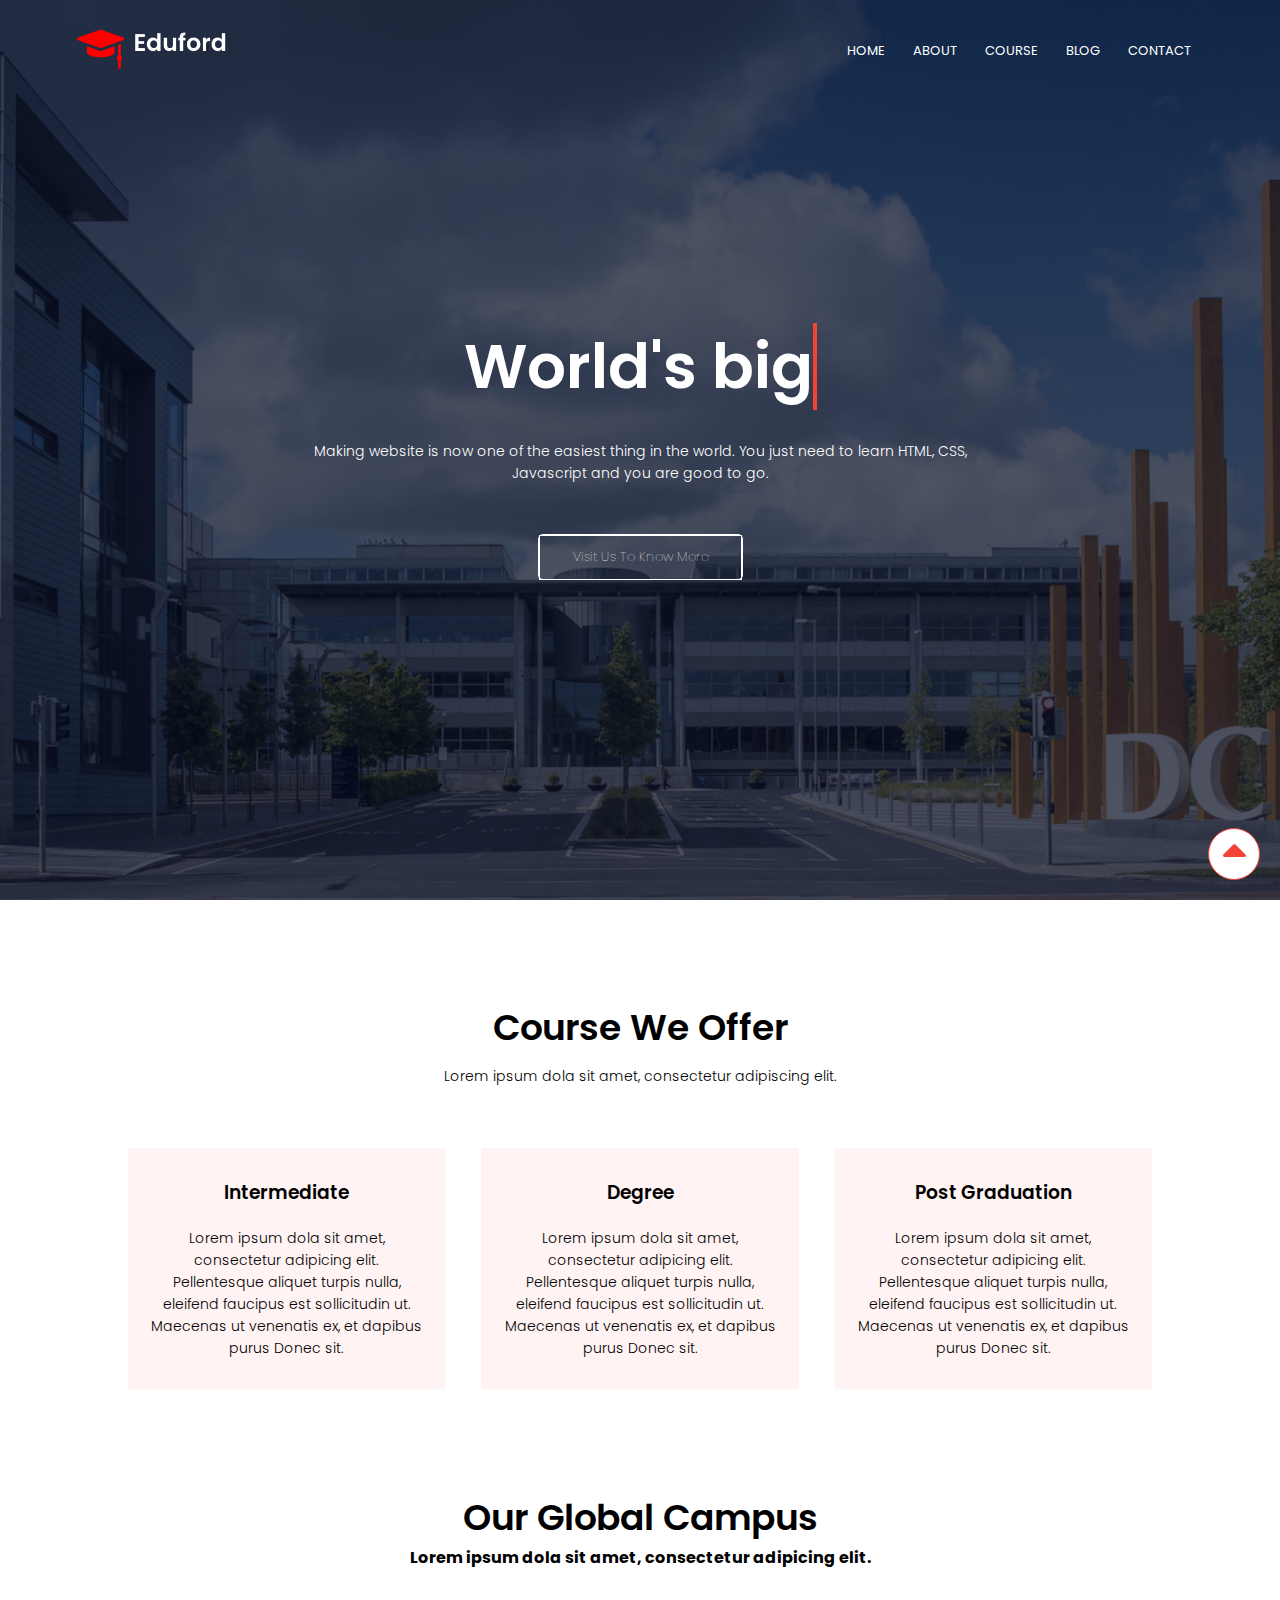
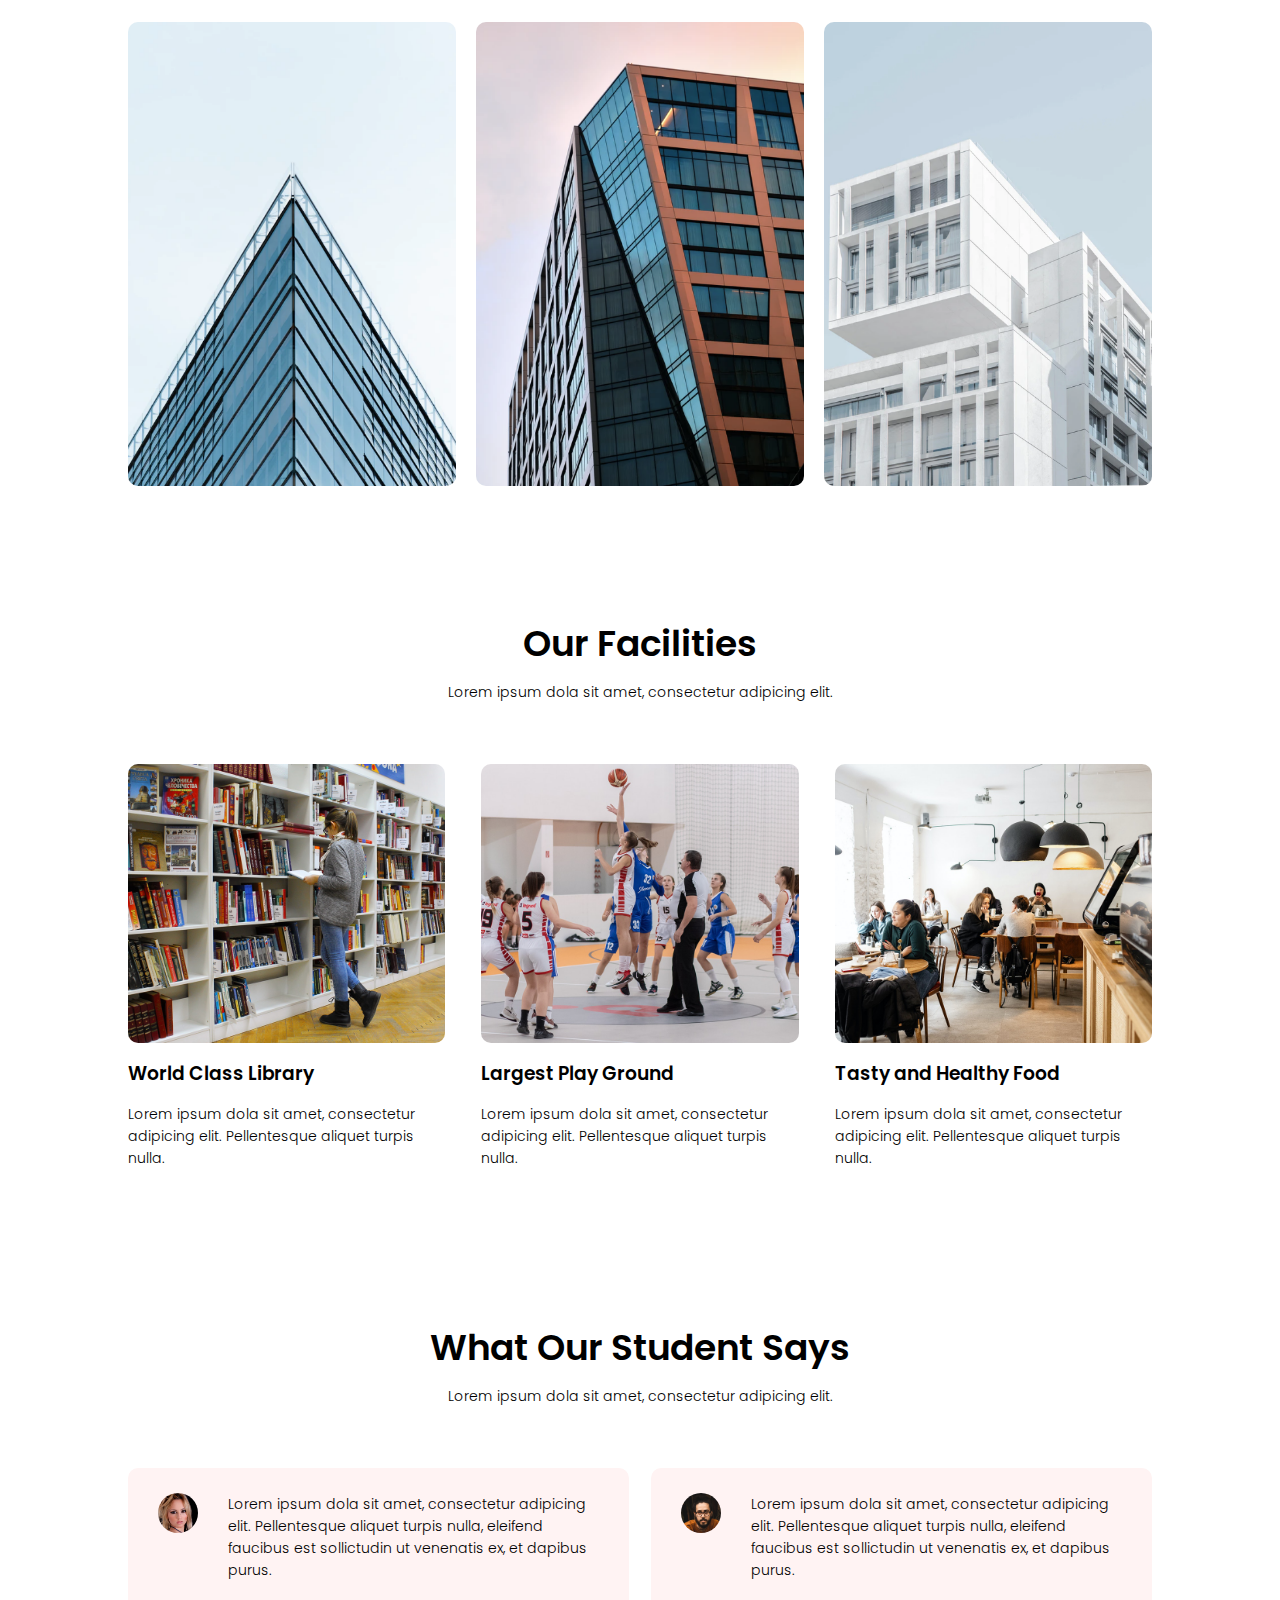
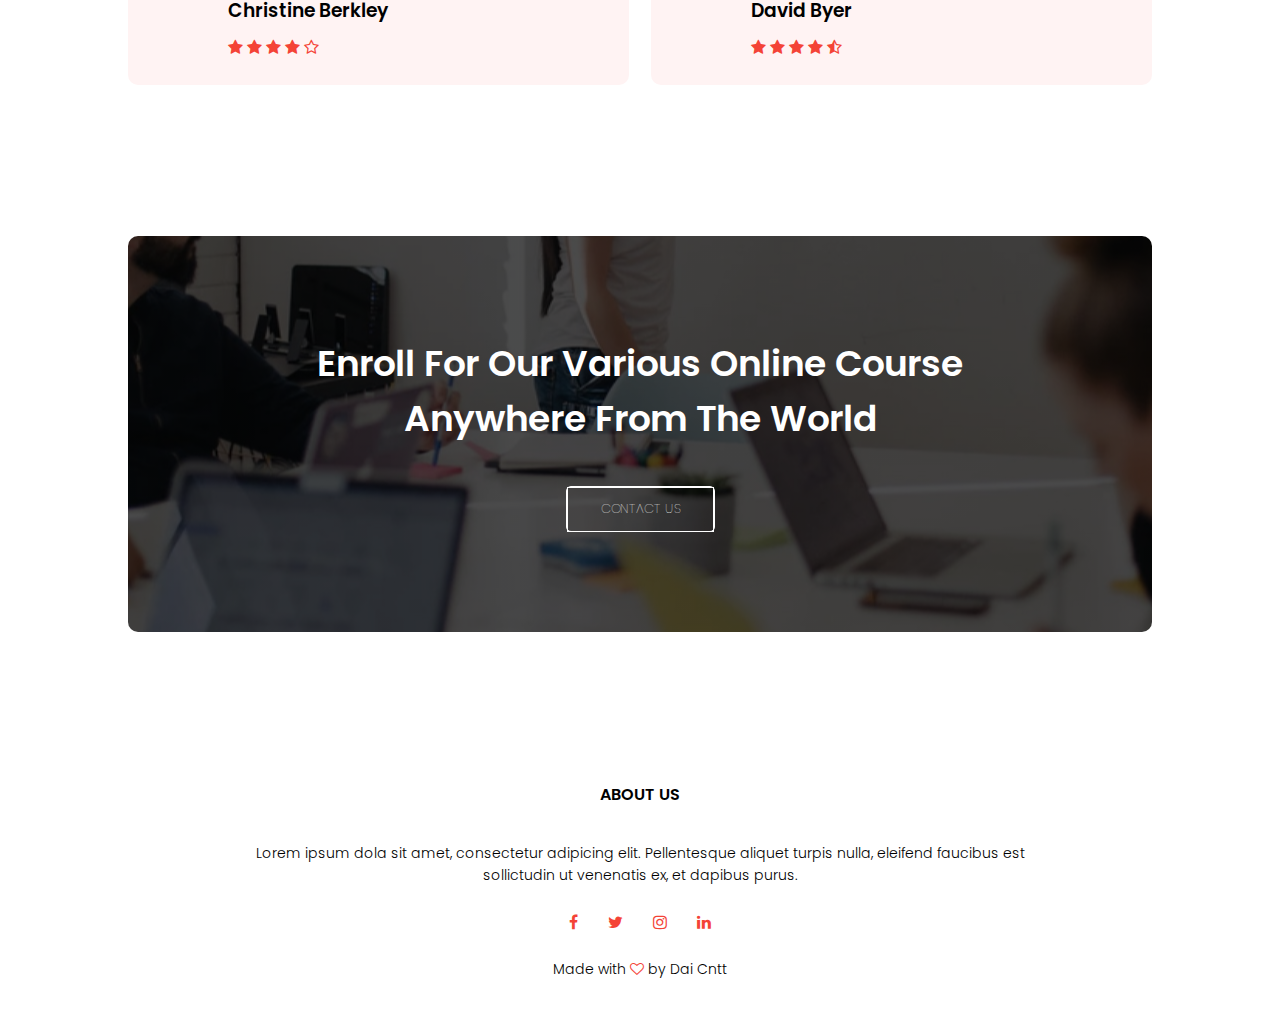
<file: index.html>
<!DOCTYPE html>
<html>
    <head>
        <meta name="viewport" content="width=device-width, initial-scale='1.0'">
        <title>University Website Design</title>
        <link rel="preconnect" href="https://fonts.googleapis.com">
        <link rel="preconnect" href="https://fonts.gstatic.com" crossorigin>
        <link href="https://fonts.googleapis.com/css2?family=Poppins:ital,wght@0,100;0,200;0,300;0,400;0,800;1,100;1,500&display=swap" rel="stylesheet">
        <link href="assets/css/font-awesome/css/font-awesome.min.css" rel="stylesheet">
        <link rel="stylesheet" href="assets/css/style.css">
        <link rel="stylesheet" href="assets/scss/btn-effect.css">
        <script src="assets/js/jquery-1.9.1.min.js"></script>
        <script src="assets/js/script.js"></script>
    </head>
    <body>
        <section class="header">
            <nav>
                <a href="index.html"><img src="assets/images/logo.png" /></a>
                <div class="nav-links" id="nav_links">
                    <i class="fa fa-window-close" onclick="hideMenu()"></i>
                    <ul>
                        <li><a href="index.html">HOME</a></li>
                        <li><a href="about.html">ABOUT</a></li>
                        <li><a href="course.html">COURSE</a></li>
                        <li><a href="blog.html">BLOG</a></li>
                        <li><a href="contact.html">CONTACT</a></li>
                    </ul>
                </div>
                <i class="fa fa-bars" onclick="showMenu()"></i>
            </nav>

            <div class="text-box">
                <!------------------------ Typing ------------------------>
                <div class="typing-container">
                    <h1>World's
                        <span class="txt-rotate" data-period="2000" data-rotate='[ "biggest university!", "pretty!", "fun!", "life!" ]'></span>
                    </h1>
                </div>
                <p>Making website is now one of the easiest thing in the world.
                    You just need to learn HTML, CSS, <br /> Javascript and you are good to go.</p>
                <a href="" class="hero-btn hero-btn-fill">
                    <svg>
                        <rect x="0" y="0" fill="none" width="100%" height="100%"/>
                    </svg>
                    Visit Us To Know More
                </a>
            </div>
        </section>

        <!------------------------ Course ------------------------>
        <section class="course">
            <h1>Course We Offer</h1>
            <p>Lorem ipsum dola sit amet, consectetur adipiscing elit.</p>
            <div class="row">
                <div class="course-col color-slowly">
                    <h3>Intermediate</h3>
                    <p>Lorem ipsum dola sit amet, consectetur adipicing elit.
                        Pellentesque aliquet turpis nulla, eleifend faucipus est sollicitudin ut. Maecenas ut venenatis ex, et dapibus purus Donec sit.</p>
                </div>
                <div class="course-col color-slowly">
                    <h3>Degree</h3>
                    <p>Lorem ipsum dola sit amet, consectetur adipicing elit.
                        Pellentesque aliquet turpis nulla, eleifend faucipus est sollicitudin ut. Maecenas ut venenatis ex, et dapibus purus Donec sit.</p>
                </div>
                <div class="course-col color-slowly">
                    <h3>Post Graduation</h3>
                    <p>Lorem ipsum dola sit amet, consectetur adipicing elit.
                        Pellentesque aliquet turpis nulla, eleifend faucipus est sollicitudin ut. Maecenas ut venenatis ex, et dapibus purus Donec sit.</p>
                </div>
            </div>
        </section>

        <!------------------------ Campus ------------------------>
        <section class="campus">
            <h1>Our Global Campus</h1>
            <b>Lorem ipsum dola sit amet, consectetur adipicing elit.</b>
            <div class="row">
                <div class="campus-col zoom">
                    <img src="assets/images/london.png" />
                    <div class="layer">
                        <h3>LONDON</h3>
                    </div>
                </div>
                <div class="campus-col zoom">
                    <img src="assets/images/newyork.png" />
                    <div class="layer">
                        <h3>NEW YORK</h3>
                    </div>
                </div>
                <div class="campus-col zoom">
                    <img src="assets/images/washington.png" />
                    <div class="layer">
                        <h3>WASHINGTON</h3>
                    </div>
                </div>
            </div>
        </section>

        <!------------------------ Facilities ------------------------>
        <section class="facilities">
            <h1>Our Facilities</h1>
            <p>Lorem ipsum dola sit amet, consectetur adipicing elit.</p>

            <div class="row">
                <div class="facilities-col zoom">
                    <img src="assets/images/library.png" />
                    <h3>World Class Library</h3>
                    <p>Lorem ipsum dola sit amet, consectetur adipicing elit.
                        Pellentesque aliquet turpis nulla.</p>
                </div>
                <div class="facilities-col zoom">
                    <img src="assets/images/basketball.png" />
                    <h3>Largest Play Ground</h3>
                    <p>Lorem ipsum dola sit amet, consectetur adipicing elit.
                        Pellentesque aliquet turpis nulla.</p>
                </div>
                <div class="facilities-col zoom">
                    <img src="assets/images/cafeteria.png" />
                    <h3>Tasty and Healthy Food</h3>
                    <p>Lorem ipsum dola sit amet, consectetur adipicing elit.
                        Pellentesque aliquet turpis nulla.</p>
                </div>
            </div>
        </section>

        <!------------------------ Testimonials ------------------------>
        <section class="testimonials">
            <h1>What Our Student Says</h1>
            <p>Lorem ipsum dola sit amet, consectetur adipicing elit.</p>

            <div class="row">
                <div class="testimonials-col color-slowly">
                    <img src="assets/images/user1.jpg" />
                    <div>
                        <p>Lorem ipsum dola sit amet, consectetur adipicing elit.
                            Pellentesque aliquet turpis nulla, eleifend faucibus est sollictudin ut venenatis ex,
                            et dapibus purus.</p>
                        <h3>Christine Berkley</h3>
                        <i class="fa fa-star"></i>
                        <i class="fa fa-star"></i>
                        <i class="fa fa-star"></i>
                        <i class="fa fa-star"></i>
                        <i class="fa fa-star-o"></i>
                    </div>
                </div>
                <div class="testimonials-col color-slowly">
                    <img src="assets/images/user2.jpg" />
                    <div>
                        <p>Lorem ipsum dola sit amet, consectetur adipicing elit.
                            Pellentesque aliquet turpis nulla, eleifend faucibus est sollictudin ut venenatis ex, et dapibus purus.</p>
                        <h3>David Byer</h3>
                        <i class="fa fa-star"></i>
                        <i class="fa fa-star"></i>
                        <i class="fa fa-star"></i>
                        <i class="fa fa-star"></i>
                        <i class="fa fa-star-half-o"></i>
                    </div>
                </div>
            </div>
        </section>

        <!------------------------ Call To Action ------------------------>
        <section class="cta">
            <h1>Enroll For Our Various Online Course<br /> Anywhere From The World</h1>
            <a href="" class="hero-btn hero-btn-fill">
                <svg>
                    <rect x="0" y="0" fill="none" width="100%" height="100%"/>
                </svg>
                CONTACT US
            </a>
        </section>

        <!------------------------ JS ------------------------>
        <script>
            /* ================================================ MENU ================================================ */
            var navLinks = document.getElementById('nav_links');
            function showMenu() {
                navLinks.style.right = "0";
            }
            function hideMenu() {
                navLinks.style.right = "-200px";
            }

            /* ================================================ TYPING ================================================ */
            var TxtRotate = function(el, toRotate, period) {
                this.toRotate = toRotate;
                this.el = el;
                this.loopNum = 0;
                this.period = parseInt(period, 10) || 2000;
                this.txt = '';
                this.tick();
                this.isDeleting = false;
            };

            TxtRotate.prototype.tick = function() {
                var i = this.loopNum % this.toRotate.length;
                var fullTxt = this.toRotate[i];

                if (this.isDeleting) {
                    this.txt = fullTxt.substring(0, this.txt.length - 1);
                } else {
                    this.txt = fullTxt.substring(0, this.txt.length + 1);
                }

                this.el.innerHTML = '<span class="wrap">'+this.txt+'</span>';

                var that = this;
                var delta = 300 - Math.random() * 100;

                if (this.isDeleting) { delta /= 2; }

                if (!this.isDeleting && this.txt === fullTxt) {
                    delta = this.period;
                    this.isDeleting = true;
                } else if (this.isDeleting && this.txt === '') {
                    this.isDeleting = false;
                    this.loopNum++;
                    delta = 500;
                }

                setTimeout(function() {
                    that.tick();
                }, delta);
            };

            window.onload = function() {
                var elements = document.getElementsByClassName('txt-rotate');
                for (var i=0; i<elements.length; i++) {
                    var toRotate = elements[i].getAttribute('data-rotate');
                    var period = elements[i].getAttribute('data-period');
                    if (toRotate) {
                        new TxtRotate(elements[i], JSON.parse(toRotate), period);
                    }
                }
                // INJECT CSS
                var css = document.createElement("style");
                css.type = "text/css";
                css.innerHTML = ".txt-rotate > .wrap { border-right: 0.08em solid #f44336 }";
                document.body.appendChild(css);
            };
        </script>

        <!------------------------ Footer ------------------------>
        <section class="footer">
            <h4>ABOUT US</h4>
            <p>Lorem ipsum dola sit amet, consectetur adipicing elit.
                Pellentesque aliquet turpis nulla, eleifend faucibus est <br /> sollictudin ut venenatis ex, et dapibus purus.</p>
            <div class="icons">
                <i class="fa fa-facebook large-icon"></i>
                <i class="fa fa-twitter large-icon"></i>
                <i class="fa fa-instagram large-icon"></i>
                <i class="fa fa-linkedin large-icon"></i>
            </div>
            <p>Made with <i class="fa fa-heart-o large-icon"></i> by Dai Cntt</p>
            <a id="scroll_top"><i class="fa fa-caret-up" aria-hidden="true"></i></a>
        </section>
    </body>
</html>
</file>
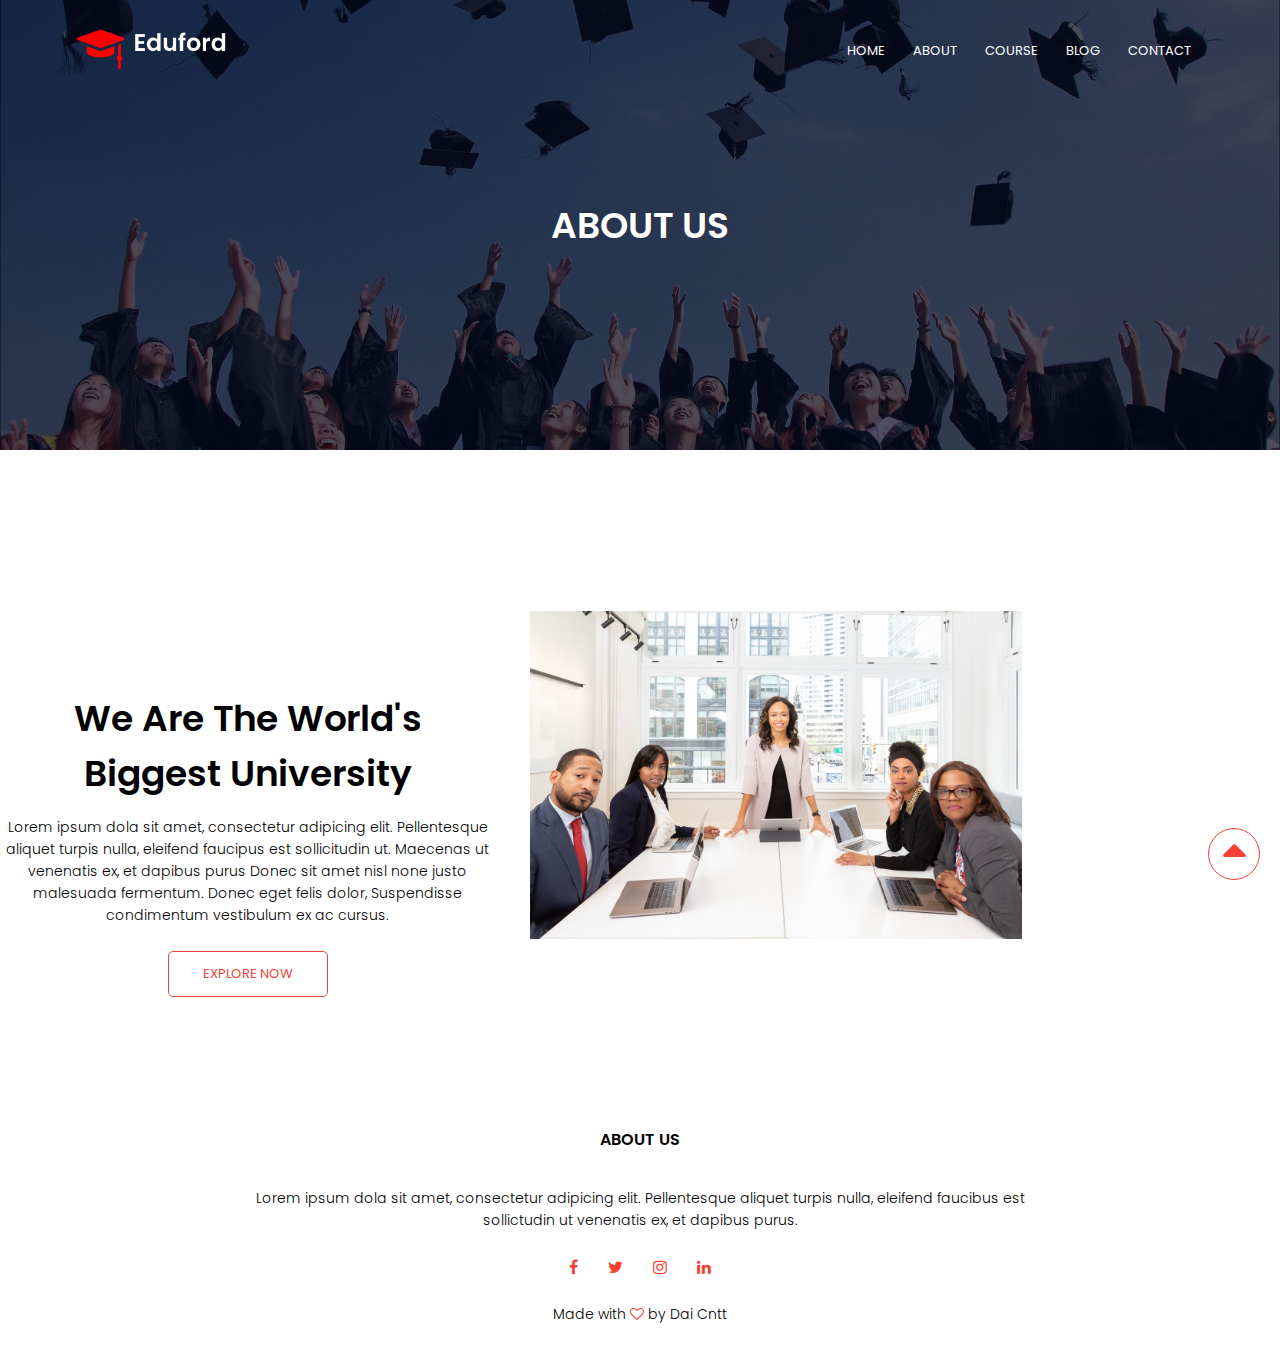
<file: about.html>
<!DOCTYPE html>
<html>
    <head>
        <meta name="viewport" content="width=device-width, initial-scale='1.0'">
        <title>University Website Design</title>
        <link rel="preconnect" href="https://fonts.googleapis.com">
        <link rel="preconnect" href="https://fonts.gstatic.com" crossorigin>
        <link href="https://fonts.googleapis.com/css2?family=Poppins:ital,wght@0,100;0,200;0,300;0,400;0,800;1,100;1,500&display=swap" rel="stylesheet">
        <link href="assets/css/font-awesome/css/font-awesome.min.css" rel="stylesheet">
        <link rel="stylesheet" href="assets/css/style.css">
        <link rel="stylesheet" href="assets/scss/btn-effect.css">
        <script src="assets/js/jquery-1.9.1.min.js"></script>
        <script src="assets/js/script.js"></script>
    </head>
    <body>
        <section class="sub-header">
            <nav>
                <a href="index.html"><img src="assets/images/logo.png" /></a>
                <div class="nav-links" id="nav_links">
                    <i class="fa fa-window-close" onclick="hideMenu()"></i>
                    <ul>
                        <li><a href="index.html">HOME</a></li>
                        <li><a href="about.html">ABOUT</a></li>
                        <li><a href="course.html">COURSE</a></li>
                        <li><a href="blog.html">BLOG</a></li>
                        <li><a href="contact.html">CONTACT</a></li>
                    </ul>
                </div>
                <i class="fa fa-bars" onclick="showMenu()"></i>
            </nav>
            <div class="sub-header-content">
                <h1>ABOUT US</h1>
            </div>
        </section>

        <!------------------------ ABOUT US CONTENT ------------------------>
        <section class="about-us">
            <div class="row">
                <div class="about-col">
                    <h1>We Are The World's Biggest University</h1>
                    <p>Lorem ipsum dola sit amet, consectetur adipicing elit.
                        Pellentesque aliquet turpis nulla, eleifend faucipus est sollicitudin ut. Maecenas ut venenatis ex, et dapibus purus Donec sit amet nisl none justo malesuada fermentum. Donec eget felis dolor,
                        Suspendisse condimentum vestibulum ex ac cursus.</p>
                    <a href="" class="hero-btn red-btn">EXPLORE NOW</a>
                </div>
                <div class="about-col zoom">
                    <img src="assets/images/about.jpg">
                </div>
            </div>
        </section>

        <!------------------------ Footer ------------------------>
        <section class="footer">
            <h4>ABOUT US</h4>
            <p>Lorem ipsum dola sit amet, consectetur adipicing elit.
                Pellentesque aliquet turpis nulla, eleifend faucibus est <br /> sollictudin ut venenatis ex, et dapibus purus.</p>
            <div class="icons">
                <i class="fa fa-facebook large-icon"></i>
                <i class="fa fa-twitter large-icon"></i>
                <i class="fa fa-instagram large-icon"></i>
                <i class="fa fa-linkedin large-icon"></i>
            </div>
            <p>Made with <i class="fa fa-heart-o large-icon"></i> by Dai Cntt</p>
            <a id="scroll_top"><i class="fa fa-caret-up" aria-hidden="true"></i></a>
        </section>

        <!------------------------ JS toggle menu `---`--------------------->

        <script>
            var navLinks = document.getElementById('nav_links');
            function showMenu() {
                navLinks.style.right = "0";
            }
            function hideMenu() {
                navLinks.style.right = "-200px";
            }
        </script>
    </body>
</html>
</file>
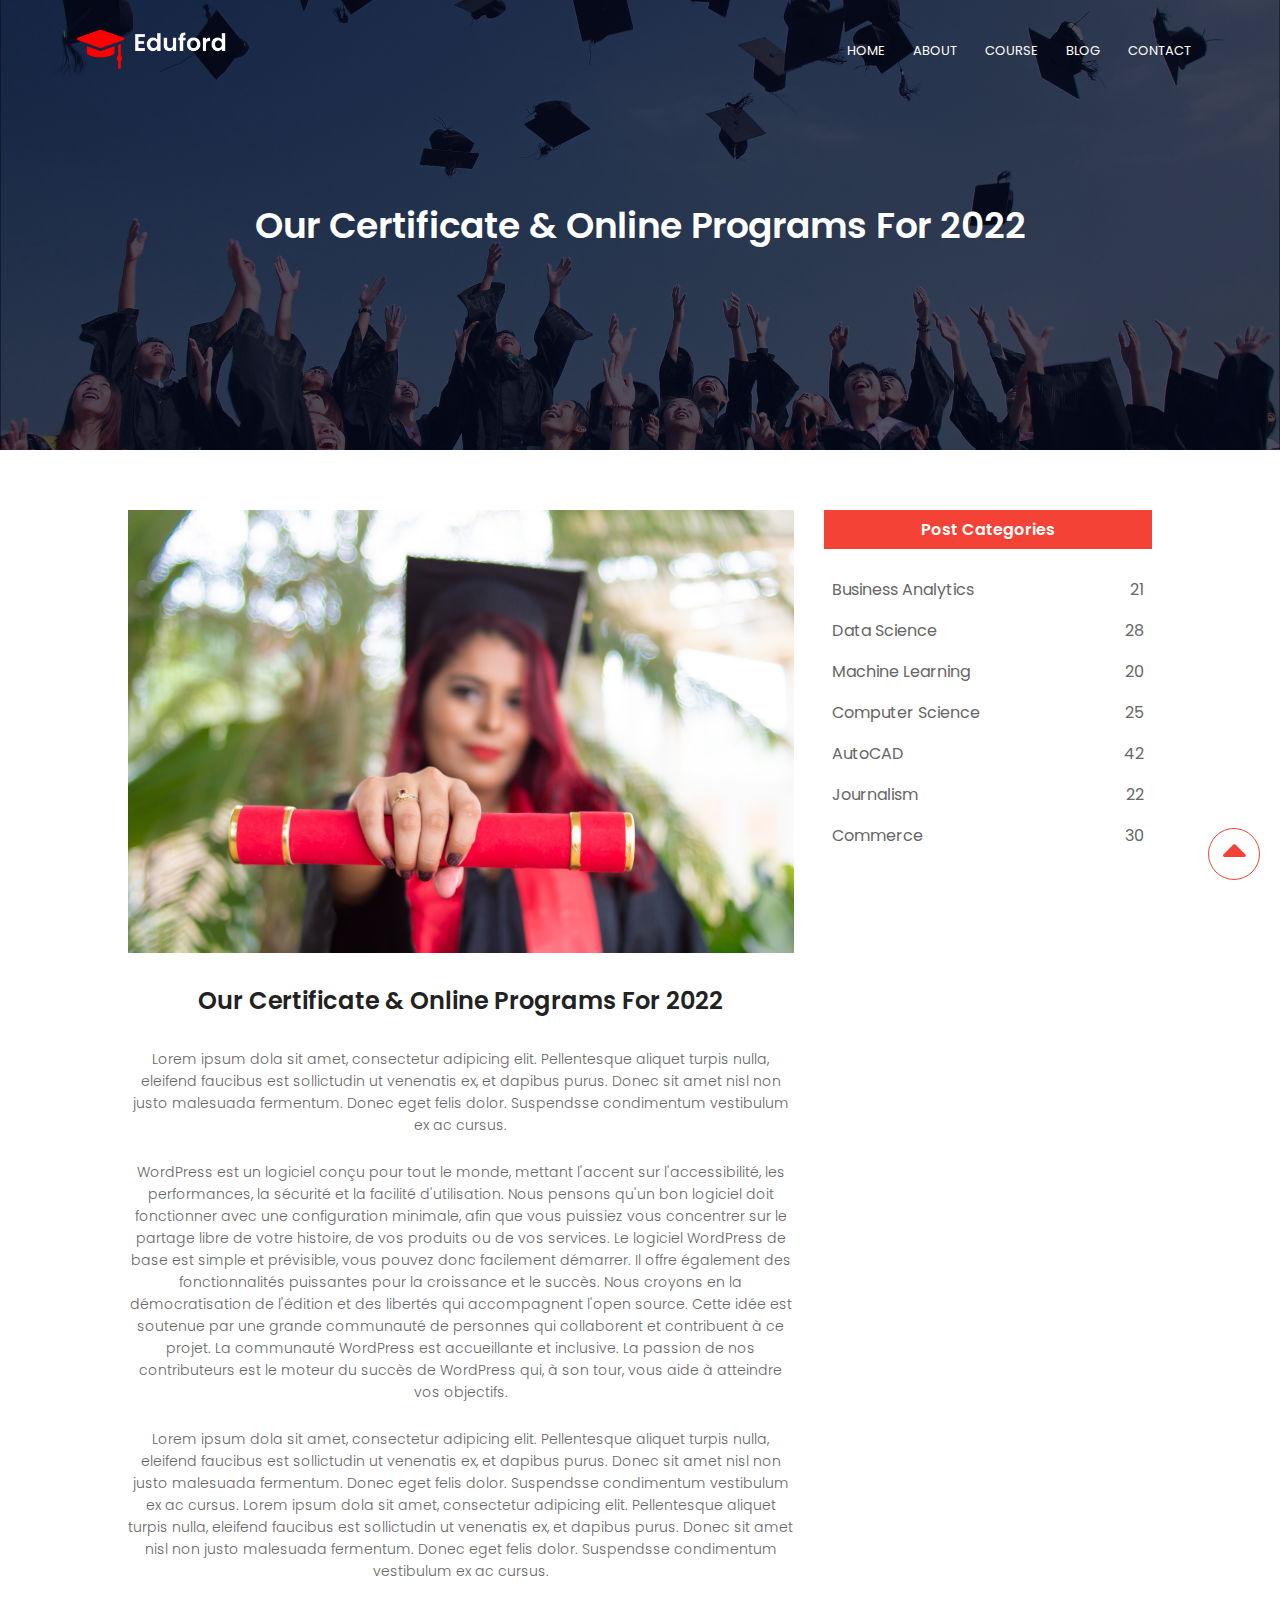
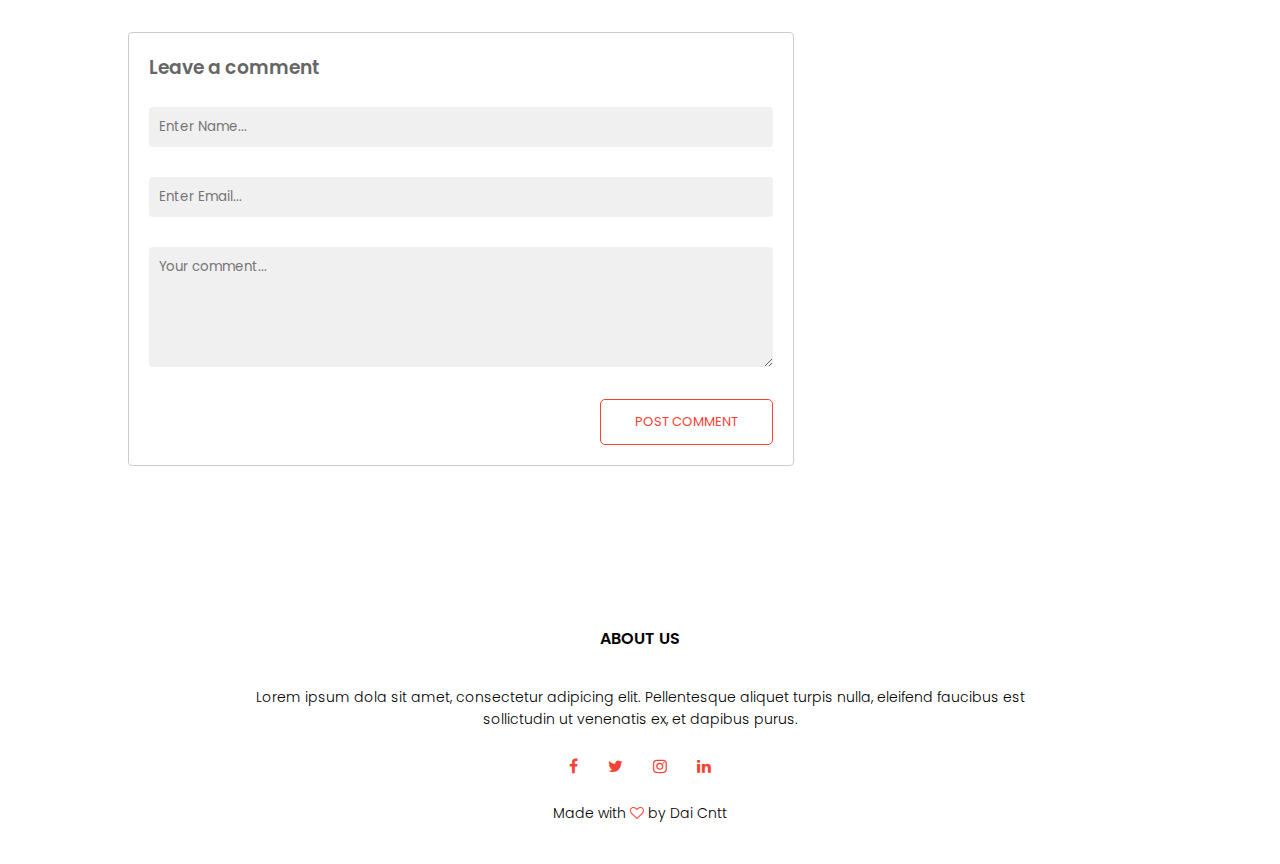
<file: blog.html>
<!DOCTYPE html>
<html>
    <head>
        <meta name="viewport" content="width=device-width, initial-scale='1.0'">
        <title>University Website Design</title>
        <link rel="preconnect" href="https://fonts.googleapis.com">
        <link rel="preconnect" href="https://fonts.gstatic.com" crossorigin>
        <link href="https://fonts.googleapis.com/css2?family=Poppins:ital,wght@0,100;0,200;0,300;0,400;0,800;1,100;1,500&display=swap" rel="stylesheet">
        <link href="assets/css/font-awesome/css/font-awesome.min.css" rel="stylesheet">
        <link rel="stylesheet" href="assets/css/style.css">
        <link rel="stylesheet" href="assets/scss/btn-effect.css">
        <script src="assets/js/jquery-1.9.1.min.js"></script>
        <script src="assets/js/script.js"></script>
    </head>
    <body>
        <section class="sub-header">
            <nav>
                <a href="index.html"><img src="assets/images/logo.png" /></a>
                <div class="nav-links" id="nav_links">
                    <i class="fa fa-window-close" onclick="hideMenu()"></i>
                    <ul>
                        <li><a href="index.html">HOME</a></li>
                        <li><a href="about.html">ABOUT</a></li>
                        <li><a href="course.html">COURSE</a></li>
                        <li><a href="blog.html">BLOG</a></li>
                        <li><a href="contact.html">CONTACT</a></li>
                    </ul>
                </div>
                <i class="fa fa-bars" onclick="showMenu()"></i>
            </nav>
            <div class="sub-header-content">
                <h1>Our Certificate & Online Programs For 2022</h1>
            </div>
        </section>

        <!------------------------ Blog page content ------------------------>
        <section class="blog-content">
            <div class="blog-left zoom">
                <img src="assets/images/certificate.jpg" />
                <h2>Our Certificate & Online Programs For 2022</h2>
                <p>Lorem ipsum dola sit amet, consectetur adipicing elit.
                    Pellentesque aliquet turpis nulla, eleifend faucibus est sollictudin ut venenatis ex, et dapibus purus.
                    Donec sit amet nisl non justo malesuada fermentum. Donec eget felis dolor. Suspendsse condimentum vestibulum ex ac cursus.</p>
                <br/>
                <p>WordPress est un logiciel conçu pour tout le monde, mettant l'accent sur l'accessibilité, les performances,
                    la sécurité et la facilité d'utilisation. Nous pensons qu'un bon logiciel doit fonctionner avec une configuration minimale,
                    afin que vous puissiez vous concentrer sur le partage libre de votre histoire, de vos produits ou de vos services.
                    Le logiciel WordPress de base est simple et prévisible, vous pouvez donc facilement démarrer.
                    Il offre également des fonctionnalités puissantes pour la croissance et le succès.
                    Nous croyons en la démocratisation de l'édition et des libertés qui accompagnent l'open source.
                    Cette idée est soutenue par une grande communauté de personnes qui collaborent et contribuent à ce projet.
                    La communauté WordPress est accueillante et inclusive. La passion de nos contributeurs est le moteur du succès de WordPress qui,
                    à son tour, vous aide à atteindre vos objectifs.</p>
                <br/>
                <p>Lorem ipsum dola sit amet, consectetur adipicing elit.
                    Pellentesque aliquet turpis nulla, eleifend faucibus est sollictudin ut venenatis ex, et dapibus purus.
                    Donec sit amet nisl non justo malesuada fermentum. Donec eget felis dolor. Suspendsse condimentum vestibulum ex ac cursus.
                    Lorem ipsum dola sit amet, consectetur adipicing elit.
                    Pellentesque aliquet turpis nulla, eleifend faucibus est sollictudin ut venenatis ex, et dapibus purus.
                    Donec sit amet nisl non justo malesuada fermentum. Donec eget felis dolor. Suspendsse condimentum vestibulum ex ac cursus.</p>

                <div class="comment-box">
                    <h3>Leave a comment</h3>
                    <form class="comment-form">
                        <input type="text" title="" placeholder="Enter Name...">
                        <input type="email" title="" placeholder="Enter Email...">
                        <textarea rows="5" placeholder="Your comment..."></textarea>
                        <button type="submit" class="hero-btn red-btn">POST COMMENT</button>
                    </form>
                </div>
            </div>
            <div class="blog-right">
                <h3>Post Categories</h3>
                <div class="category">
                    <span>Business Analytics</span>
                    <span>21</span>
                </div>
                <div class="category">
                    <span>Data Science</span>
                    <span>28</span>
                </div>
                <div class="category">
                    <span>Machine Learning</span>
                    <span>20</span>
                </div>
                <div class="category">
                    <span>Computer Science</span>
                    <span>25</span>
                </div>
                <div class="category">
                    <span>AutoCAD</span>
                    <span>42</span>
                </div>
                <div class="category">
                    <span>Journalism</span>
                    <span>22</span>
                </div>
                <div class="category">
                    <span>Commerce</span>
                    <span>30</span>
                </div>
            </div>
        </section>

        <!------------------------ Footer ------------------------>
        <section class="footer">
            <h4>ABOUT US</h4>
            <p>Lorem ipsum dola sit amet, consectetur adipicing elit.
                Pellentesque aliquet turpis nulla, eleifend faucibus est <br /> sollictudin ut venenatis ex, et dapibus purus.</p>
            <div class="icons">
                <i class="fa fa-facebook large-icon"></i>
                <i class="fa fa-twitter large-icon"></i>
                <i class="fa fa-instagram large-icon"></i>
                <i class="fa fa-linkedin large-icon"></i>
            </div>
            <p>Made with <i class="fa fa-heart-o large-icon"></i> by Dai Cntt</p>
            <a id="scroll_top"><i class="fa fa-caret-up" aria-hidden="true"></i></a>
        </section>

        <!------------------------ JS toggle menu `---`--------------------->

        <script>
            var navLinks = document.getElementById('nav_links');
            function showMenu() {
                navLinks.style.right = "0";
            }
            function hideMenu() {
                navLinks.style.right = "-200px";
            }
        </script>
    </body>
</html>
</file>
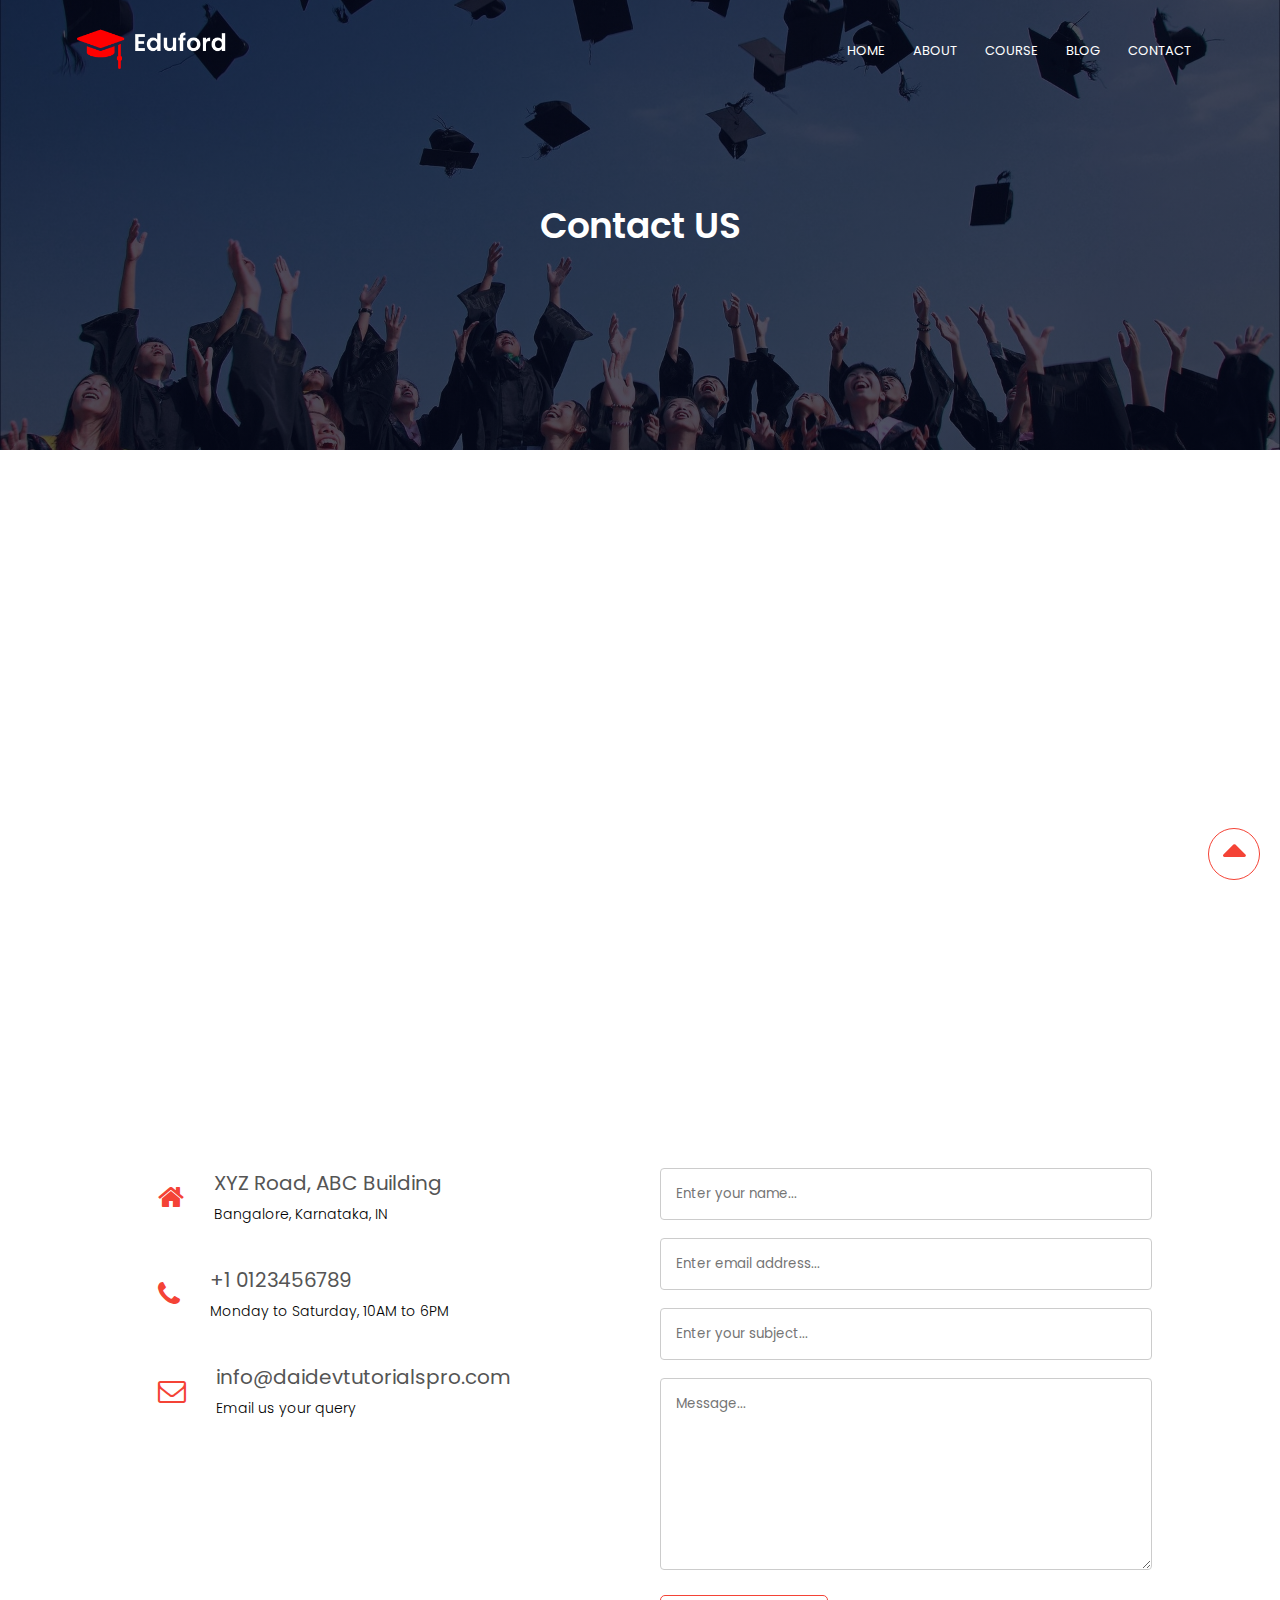
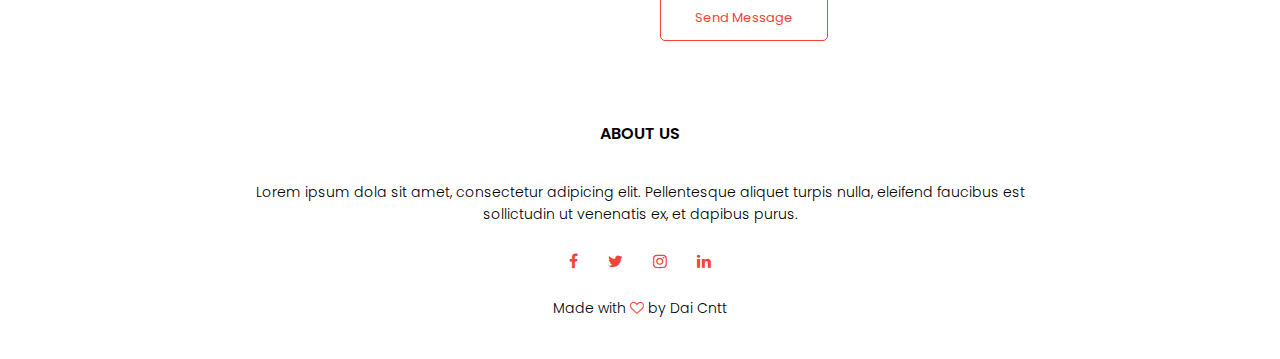
<file: contact.html>
<!DOCTYPE html>
<html>
    <head>
        <meta name="viewport" content="width=device-width, initial-scale='1.0'">
        <title>University Website Design</title>
        <link rel="preconnect" href="https://fonts.googleapis.com">
        <link rel="preconnect" href="https://fonts.gstatic.com" crossorigin>
        <link href="https://fonts.googleapis.com/css2?family=Poppins:ital,wght@0,100;0,200;0,300;0,400;0,800;1,100;1,500&display=swap" rel="stylesheet">
        <link href="assets/css/font-awesome/css/font-awesome.min.css" rel="stylesheet">
        <link rel="stylesheet" href="assets/css/style.css">
        <link rel="stylesheet" href="assets/scss/btn-effect.css">
        <script src="assets/js/jquery-1.9.1.min.js"></script>
        <script src="assets/js/script.js"></script>
    </head>
    <body>
        <section class="sub-header">
            <nav>
                <a href="index.html"><img src="assets/images/logo.png" /></a>
                <div class="nav-links" id="nav_links">
                    <i class="fa fa-window-close" onclick="hideMenu()"></i>
                    <ul>
                        <li><a href="index.html">HOME</a></li>
                        <li><a href="about.html">ABOUT</a></li>
                        <li><a href="course.html">COURSE</a></li>
                        <li><a href="blog.html">BLOG</a></li>
                        <li><a href="contact.html">CONTACT</a></li>
                    </ul>
                </div>
                <i class="fa fa-bars" onclick="showMenu()"></i>
            </nav>

            <div class="sub-header-content">
                <h1>Contact US</h1>
            </div>
        </section>

        <!------------------------ Contact Us ------------------------>
        <section class="location">
            <iframe
                src="https://www.google.com/maps/embed?pb=!1m18!1m12!1m3!1d3727.2826309455186!2d105.71857751595547!3d20.900945797502807!2m3!1f0!2f0!3f0!3m2!1i1024!2i768!4f13.1!3m3!1m2!1s0x31344d29e9961239%3A0x5422c0b9a6a2f7a8!2zVGjDtG4gVMOibiBN4bu5IHjDoyBUaOG7pXkgSMawxqFuZyBodXnhu4duIENoxrDGoW5nIE3hu7k!5e0!3m2!1svi!2s!4v1652110740832!5m2!1svi!2s"
                width="650" height="500" style="border:0;" allowfullscreen="" loading="lazy"
                referrerpolicy="no-referrer-when-downgrade">
            </iframe>
        </section>

        <section class="contact-us">
            <div class="row">
                <div class="contact-col">
                    <div>
                        <i class="fa fa-home large-icon"></i>
                        <span>
                            <h5>XYZ Road, ABC Building</h5>
                            <p>Bangalore, Karnataka, IN</p>
                        </span>
                    </div>
                    <div>
                        <i class="fa fa-phone large-icon"></i>
                        <span>
                            <h5>+1 0123456789</h5>
                            <p>Monday to Saturday, 10AM to 6PM</p>
                        </span>
                    </div>
                    <div>
                        <i class="fa fa-envelope-o large-icon"></i>
                        <span>
                            <h5>info@daidevtutorialspro.com</h5>
                            <p>Email us your query</p>
                        </span>
                    </div>
                </div>
                <div class="contact-col">
                    <form action="form-handler.php" method="post" name="eduford_contact_form">
                        <input type="text" name="name" placeholder="Enter your name..." required>
                        <input type="email" name="email" placeholder="Enter email address..." required>
                        <input type="text" name="subject" placeholder="Enter your subject..." required>
                        <textarea rows="8" name="message" placeholder="Message..." required></textarea>
                        <button type="button" class="hero-btn red-btn">Send Message</button>
                    </form>
                </div>
            </div>
        </section>

        <!------------------------ Footer ------------------------>
        <section class="footer">
            <h4>ABOUT US</h4>
            <p>Lorem ipsum dola sit amet, consectetur adipicing elit.
                Pellentesque aliquet turpis nulla, eleifend faucibus est <br /> sollictudin ut venenatis ex, et dapibus purus.</p>
            <div class="icons">
                <i class="fa fa-facebook large-icon"></i>
                <i class="fa fa-twitter large-icon"></i>
                <i class="fa fa-instagram large-icon"></i>
                <i class="fa fa-linkedin large-icon"></i>
            </div>
            <p>Made with <i class="fa fa-heart-o large-icon"></i> by Dai Cntt</p>
            <a id="scroll_top"><i class="fa fa-caret-up" aria-hidden="true"></i></a>
        </section>

        <!------------------------ JS toggle menu `---`--------------------->

        <script>
            var navLinks = document.getElementById('nav_links');
            function showMenu() {
                navLinks.style.right = "0";
            }
            function hideMenu() {
                navLinks.style.right = "-200px";
            }
        </script>
    </body>
</html>
</file>
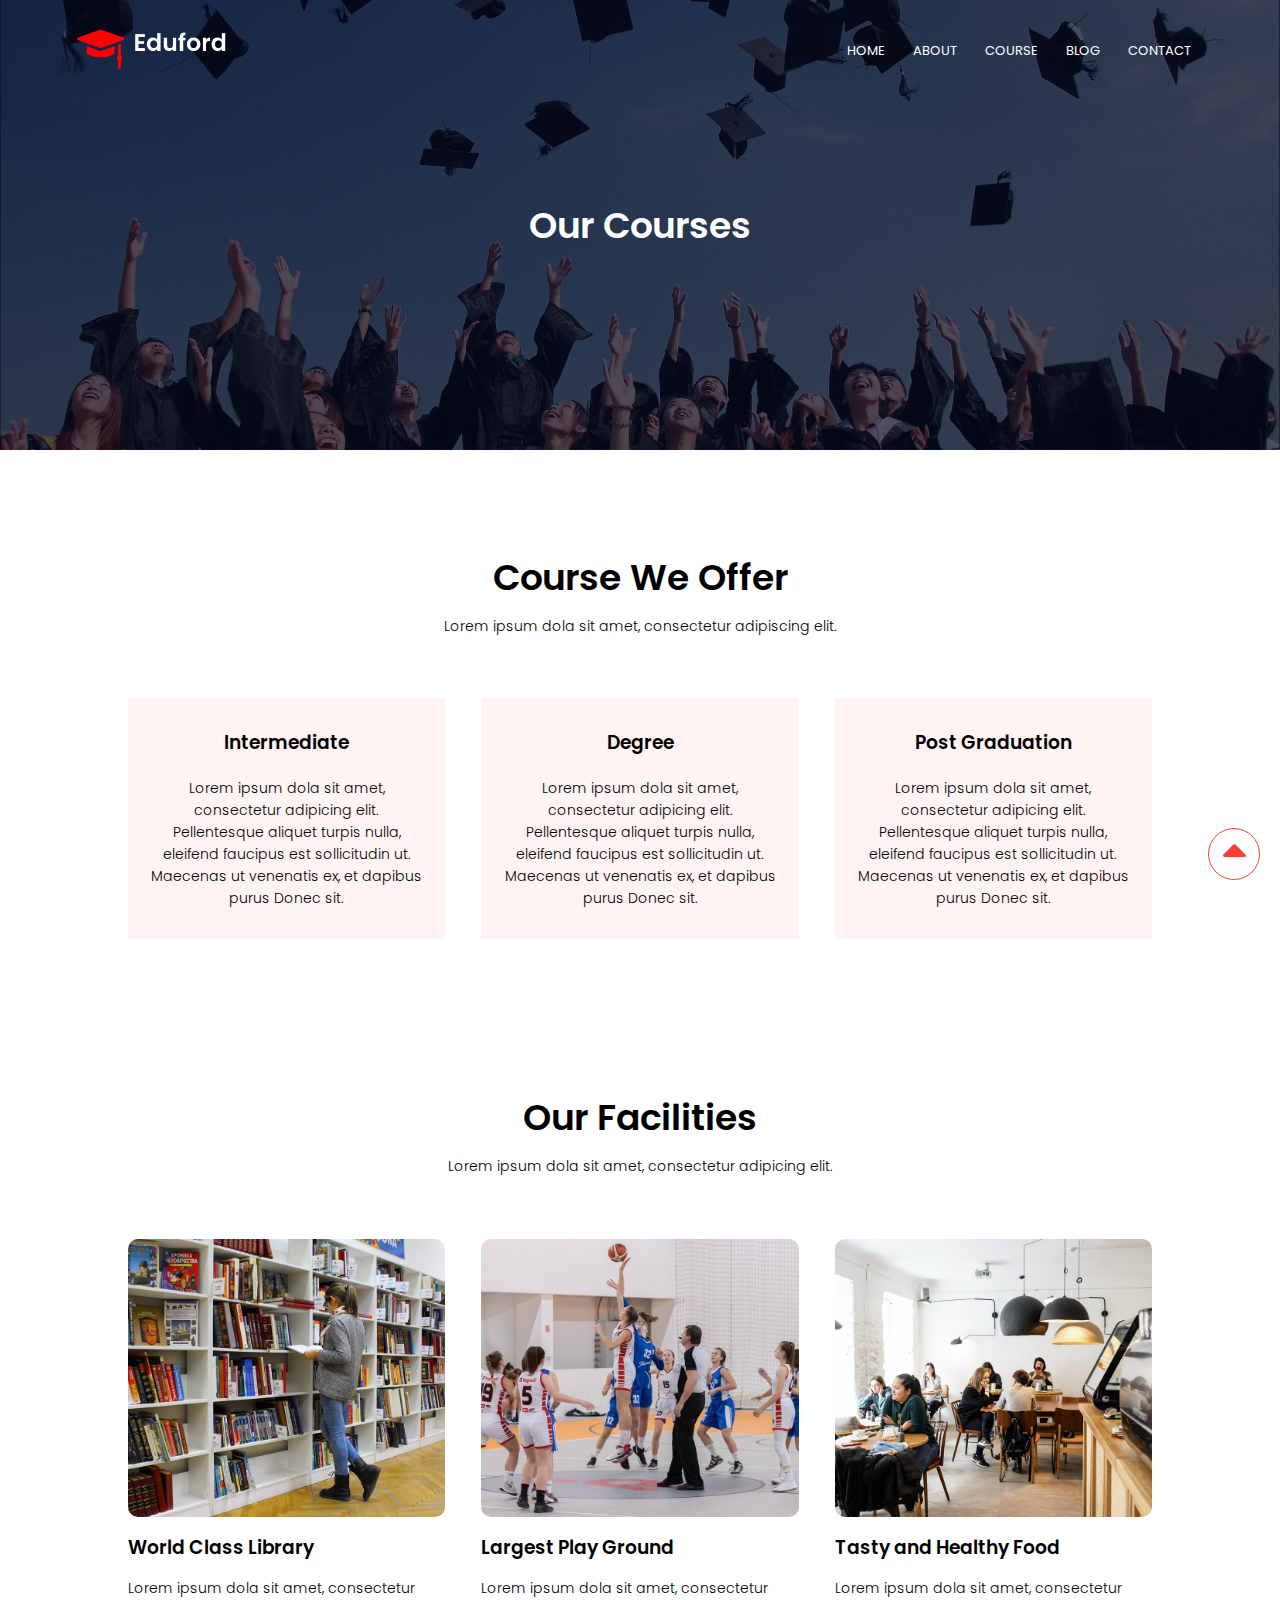
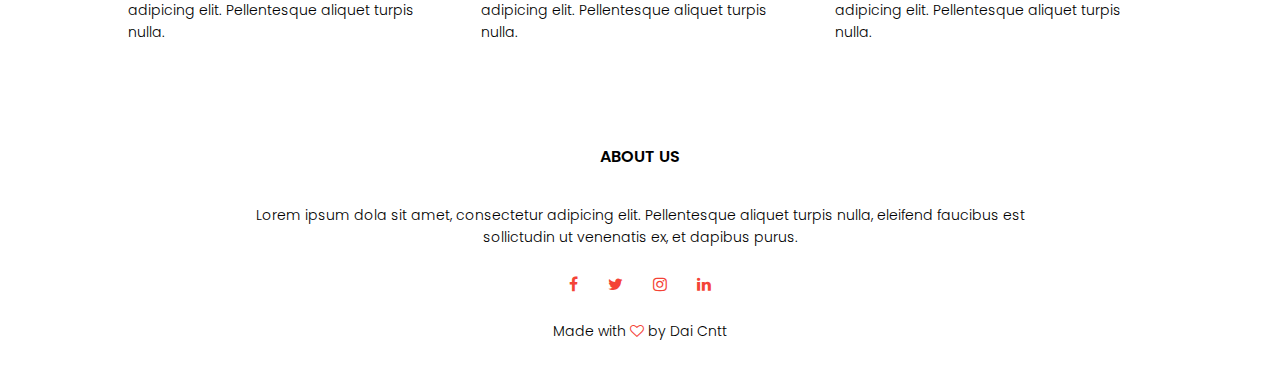
<file: course.html>
<!DOCTYPE html>
<html>
    <head>
        <meta name="viewport" content="width=device-width, initial-scale='1.0'">
        <title>University Website Design</title>
        <link rel="preconnect" href="https://fonts.googleapis.com">
        <link rel="preconnect" href="https://fonts.gstatic.com" crossorigin>
        <link href="https://fonts.googleapis.com/css2?family=Poppins:ital,wght@0,100;0,200;0,300;0,400;0,800;1,100;1,500&display=swap" rel="stylesheet">
        <link href="assets/css/font-awesome/css/font-awesome.min.css" rel="stylesheet">
        <link rel="stylesheet" href="assets/css/style.css">
        <link rel="stylesheet" href="assets/scss/btn-effect.css">
        <script src="assets/js/jquery-1.9.1.min.js"></script>
        <script src="assets/js/script.js"></script>
    </head>
    <body>
        <section class="sub-header">
            <nav>
                <a href="index.html"><img src="assets/images/logo.png" /></a>
                <div class="nav-links" id="nav_links">
                    <i class="fa fa-window-close" onclick="hideMenu()"></i>
                    <ul>
                        <li><a href="index.html">HOME</a></li>
                        <li><a href="about.html">ABOUT</a></li>
                        <li><a href="course.html">COURSE</a></li>
                        <li><a href="blog.html">BLOG</a></li>
                        <li><a href="contact.html">CONTACT</a></li>
                    </ul>
                </div>
                <i class="fa fa-bars" onclick="showMenu()"></i>
            </nav>

            <div class="sub-header-content">
                <h1>Our Courses</h1>
            </div>
        </section>

        <!------------------------ Course ------------------------>
        <section class="course">
            <h1>Course We Offer</h1>
            <p>Lorem ipsum dola sit amet, consectetur adipiscing elit.</p>
            <div class="row">
                <div class="course-col color-slowly">
                    <h3>Intermediate</h3>
                    <p>Lorem ipsum dola sit amet, consectetur adipicing elit.
                        Pellentesque aliquet turpis nulla, eleifend faucipus est sollicitudin ut. Maecenas ut venenatis ex, et dapibus purus Donec sit.</p>
                </div>
                <div class="course-col color-slowly">
                    <h3>Degree</h3>
                    <p>Lorem ipsum dola sit amet, consectetur adipicing elit.
                        Pellentesque aliquet turpis nulla, eleifend faucipus est sollicitudin ut. Maecenas ut venenatis ex, et dapibus purus Donec sit.</p>
                </div>
                <div class="course-col color-slowly">
                    <h3>Post Graduation</h3>
                    <p>Lorem ipsum dola sit amet, consectetur adipicing elit.
                        Pellentesque aliquet turpis nulla, eleifend faucipus est sollicitudin ut. Maecenas ut venenatis ex, et dapibus purus Donec sit.</p>
                </div>
            </div>
        </section>
        <!------------------------ Facilities ------------------------>
        <section class="facilities">
            <h1>Our Facilities</h1>
            <p>Lorem ipsum dola sit amet, consectetur adipicing elit.</p>

            <div class="row">
                <div class="facilities-col zoom">
                    <img src="assets/images/library.png" />
                    <h3>World Class Library</h3>
                    <p>Lorem ipsum dola sit amet, consectetur adipicing elit.
                        Pellentesque aliquet turpis nulla.</p>
                </div>
                <div class="facilities-col zoom">
                    <img src="assets/images/basketball.png" />
                    <h3>Largest Play Ground</h3>
                    <p>Lorem ipsum dola sit amet, consectetur adipicing elit.
                        Pellentesque aliquet turpis nulla.</p>
                </div>
                <div class="facilities-col zoom">
                    <img src="assets/images/cafeteria.png" />
                    <h3>Tasty and Healthy Food</h3>
                    <p>Lorem ipsum dola sit amet, consectetur adipicing elit.
                        Pellentesque aliquet turpis nulla.</p>
                </div>
            </div>
        </section>

        <!------------------------ Footer ------------------------>
        <section class="footer">
            <h4>ABOUT US</h4>
            <p>Lorem ipsum dola sit amet, consectetur adipicing elit.
                Pellentesque aliquet turpis nulla, eleifend faucibus est <br /> sollictudin ut venenatis ex, et dapibus purus.</p>
            <div class="icons">
                <i class="fa fa-facebook large-icon"></i>
                <i class="fa fa-twitter large-icon"></i>
                <i class="fa fa-instagram large-icon"></i>
                <i class="fa fa-linkedin large-icon"></i>
            </div>
            <p>Made with <i class="fa fa-heart-o large-icon"></i> by Dai Cntt</p>
            <a id="scroll_top"><i class="fa fa-caret-up" aria-hidden="true"></i></a>
        </section>

        <!------------------------ JS toggle menu `---`--------------------->

        <script>
            var navLinks = document.getElementById('nav_links');
            function showMenu() {
                navLinks.style.right = "0";
            }
            function hideMenu() {
                navLinks.style.right = "-200px";
            }
        </script>
    </body>
</html>
</file>
<file: assets/css/style.css>
* {
    margin: 0;
    padding: 0;
    font-family: 'Poppins', sans-serif;
}

h1 {
    font-size: 36px;
    font-weight: 600;
}

p {
    /*color: #fff;*/
    font-size: 14px;
    font-weight: 300;
    line-height: 22px;
    padding: 10px;
}

.header {
    width: 100%;
    min-height: 100vh;
    background-image: linear-gradient(rgba(3,9,30,0.7), rgba(4,9,30,0.7)), url("../images/banner.png");
    background-position: center;
    background-repeat: no-repeat;
    background-size: cover;
    position: relative;
}

nav {
    display: flex;
    padding: 2% 6%;
    justify-content: space-between;
    align-items: center;
}

nav img {
    width: 150px;
}

.nav-links {
    flex: 1;
    text-align: right;
}

.nav-links ul li {
    list-style: none;
    display: inline-block;
    padding: 8px 12px;
    position: relative;
}

.nav-links ul li a {
    color: #fff;
    text-decoration: none;
    font-size: 13px;
}

.nav-links ul li::after {
    content: '';
    width: 0;
    height: 2px;
    background: #f44336;
    display: block;
    margin: auto;
    transition: 0.5s;
}

.nav-links ul li:hover::after {
    width: 100%;
}

.text-box {
    width: 90%;
    color: #fff;
    position: absolute;
    top: 50%;
    left: 50%;
    transform: translate(-50%, -50%);
    text-align: center;
}

.text-box h1 {
    font-size: 62px;
}

.text-box p {
    margin: 10px 0 40px;
    font-size: 14px;
    color: #fff;
}

.hero-btn {
    display: inline-block;
    text-decoration: none;
    color: #fff;
    border: 1px solid #fff;
    padding: 12px 34px;
    font-size: 13px;
    background: transparent;
    position: relative;
    cursor: pointer;
    border-radius: 5px;
}

.hero-btn:hover {
    border: 1px solid #f44336;
    background: #f44336;
    transition: 1s;
    text-decoration: none;
}

.fa.fa-window-close, .fa.fa-bars {
    display: none;
}

/*    ---------------------  Course  ---------------------     */
.course {
    width: 80%;
    margin: auto;
    text-align: center;
    padding-top: 100px;
}

.row {
    margin-top: 5%;
    display: flex;
    flex-direction: row;
    justify-content: space-between;
}

.course-col {
    flex-basis: 31%;
    background: #fff3f3;
    margin-bottom: 5%;
    padding: 20px 12px;
    box-sizing: border-box;
    transition: 0.5s;
}


.course-col:hover {
    box-shadow: 0 0 20px 0 rgba(0, 0, 0, 0.2);
}

h3 {
    text-align: center;
    font-weight: 600;
    margin: 10px 0;
}

@media screen and (max-width: 700px) {
    .text-box h1 {
        font-size: 24px;
    }

    .nav-links ul li {
        display: block;
    }

    .nav-links {
        position: absolute;
        background: #f44336;
        height: 100vh;
        width: 200px;
        top: 0;
        right: -200px;
        text-align: left;
        z-index: 2;
        transition: 1s;
    }

    nav .fa {
        display: block;
        color: #fff;
        font-size: 22px;
        cursor: pointer;
    }

    .fa.fa-window-close, .fa.fa-bars {
        display: block;
    }

    .fa.fa-window-close {
        margin: 5px 12px 0 12px;
    }

    div.typing-container {
        min-height: 40px;
    }

    /*              ***********************                    */
    .row {
        flex-direction: column;
        flex-basis: 32px;
    }
}

/*    ---------------------  Campus  ---------------------     */
.campus {
    width: 80%;
    margin: auto;
    text-align: center;
    padding-top: 50px;
}

.campus-col {
    flex-basis: 32%;
    border-radius: 10px;
    margin-bottom: 30px;
    position: relative;
    overflow: hidden;
}

.campus-col img {
    display: block;
    width: 100%;
}

.layer {
    background: transparent;
    height: 100%;
    width: 100%;
    position: absolute;
    top: 0;
    left: 0;
    transition: 0.5s;
}

.layer:hover {
    background: rgba(0, 0, 0, 0.5);
    box-shadow: 1px 1px 12px #f44336;
}

.layer h3 {
    font-weight: 500;
    color: #fff;
    font-size: 26px;
    position: absolute;
    right: 10%;
    top: 10%;
    opacity: 0;
    transition: 0.5s;
}

.layer:hover h3 {
    top: 50%;
    opacity: 1;
}

/*    ---------------------  Facilities  ---------------------     */

.facilities {
    width: 80%;
    margin: auto;
    text-align: center;
    padding-top: 100px;
}

.facilities-col {
    flex-basis: 31%;
    border-radius: 10px;
    margin-bottom: 5%;
    text-align: left;
}

.facilities-col img {
    display: block;
    width: 100%;
    border-radius: 10px;
}

.facilities-col p {
    padding: 0;
}

.facilities-col h3 {
    margin-top: 16px;
    margin-bottom: 15px;
    text-align: left;
}

/*    ---------------------  Testimonials  ---------------------     */
.testimonials {
    width: 80%;
    margin: auto;
    text-align: center;
    padding-top: 100px;
}

.testimonials-col {
    flex-basis: 44%;
    border-radius: 10px;
    margin-bottom: 5%;
    text-align: left;
    background: #fff3f3;
    padding: 25px;
    cursor: pointer;
    display: flex;
}

.testimonials-col img {
    height: 40px;
    margin-left: 5px;
    margin-right: 30px;
    border-radius: 50%;
}

.testimonials-col p {
    padding: 0;
}

.testimonials-col h3 {
    margin-top: 15px;
    text-align: left;
}

.testimonials-col .fa {
    color: #f44336;
}

@media(max-width: 700px) {
    .testimonials-col img {
        margin-left: 0;
        margin-right: 15px;
    }
}

/*    ---------------------  Testimonials  ---------------------     */
.cta {
    margin: 100px auto;
    width: 80%;
    background-image: linear-gradient(rgba(0, 0, 0, 0.7), rgba(0, 0, 0, 0.7)),  url('../images/banner2.jpg');
    background-position: center;
    border-radius: 10px;
    text-align: center;
    padding: 100px 0;
    transition: all 1s ease;
}

.cta h1 {
    color: #fff;
    margin-bottom: 40px;
    padding: 0;
}

.cta:hover {
    transform: scale(1.08);
}

@media(max-width: 700px) {
    .cta h1 {
        font-size: 24px;
    }
}

/*    ---------------------  Footer  ---------------------     */
.footer {
    width: 100%;
    text-align: center;
    padding: 30px 0;
}

.footer h4 {
    margin-bottom: 25px;
    margin-top: 20px;
    font-weight: 600;
}

/*    ---------------------  Icons  ---------------------     */
.icons .fa {
    color: #f44336;
    margin: 0 13px;
    cursor: pointer;
    padding: 18px 0;
}

.fa-heart-o {
    color: #f44336;
}

/*    ---------------------  ABOUT PAGE  ---------------------     */
.sub-header {
    height: 50vh;
    width: 100%;
    background-image: linear-gradient(rgba(4, 9, 30, 0.7), rgba(4, 9, 30, 0.7)), url(../images/background.jpg);
    background-position: center;
    background-size: cover;
    text-align: center;
    color: #fff;
    position: relative;
}

.sub-header-content {
    position: absolute;
    top: 50%;
    left: 50%;
    transform: translate(-50%, -50%);
    width: 90%;
    margin: 0 auto;
    display: block;
    padding: 10px;
    box-sizing: border-box;
}

.sub-header h1 {
    margin: 0;
}

.about-us {
    width: 80%;
    text-align: center;
    margin-top: auto;
    padding-top: 80px;
    padding-bottom: 50px;
}

.about-col {
    flex-basis: 48%;
    padding: 30px 2px;
}

.about-col img {
    width: 100%;
}

.about-col h1 {
    padding-top: 0;
    margin-top: 80px;
}

.about-col p {
    padding: 15px 0 25px;
}

.red-btn {
    border: 1px solid #f44336;
    background: transparent;
    color: #f44336;
}

.red-btn:hover {
    color: #fff;
}

@media(max-width: 700px) {
    .about-us {
        width: 80%;
        margin: auto;
        padding-top: 20px;
    }

    .about-col h1 {
        margin-top: 0;
    }

    .sub-header-content {
        position: unset;
        transform: unset;
        margin-top: 60px;
    }

    .sub-header h1 {
        margin: 0;
    }
}

/*    ---------------------  Blog PAGE  ---------------------     */
.blog-content {
    display: flex;
    width: 80%;
    text-align: center;
    color: #fff;
    margin: auto;
    padding: 60px 0;
    flex-direction: row;
    justify-content: space-between;
}

.blog-left {
    flex-basis: 65%;
}

.blog-left img{
    width: 100%;
}

.blog-left h2{
    color: #222;
    font-weight: 600;
    margin: 30px 0;
}

.blog-left p{
    color: #666;
    padding: 0;
}

.blog-right {
    flex-basis: 32%;
    text-align: left;
}

.blog-right h3 {
    background: #f44336;
    color: #fff;
    padding: 7px 0;
    font-size: 16px;
    margin-bottom: 20px;
    margin-top: 0;
}
.blog-right h3:hover {
    background: transparent;
    color: #f44336;
    border: 1px solid #f44336;
    border-radius: 4px;
}

.blog-right span {
    color: #666;
    padding: 0;
}

.blog-right .category {
    display: flex;
    align-items: center;
    justify-content: space-between;
    color: #555;
    padding: 8px;
    box-sizing: border-box;
}

.blog-right .category:hover {
    border: 1px solid #f44336;
    border-radius: 4px;
}

.blog-right .category:hover span {
    color: #f44336;
    font-weight: bold;
}

@media(max-width: 700px) {
    .blog-content {
        flex-direction: column;
    }
}


/*    ---------------------  COMMENT  ---------------------     */
.comment-box {
    border: 1px solid #ccc;
    margin: 50px 0;
    padding: 10px 20px;
    text-align: right;
    border-radius: 4px;
}

.comment-box h3 {
    text-align: left;
    color: #666;
}

.comment-form input, .comment-form textarea {
    width: 100%;
    padding: 10px;
    margin: 15px 0;
    box-sizing: border-box;
    border: none;
    outline: none;
    background: #f0f0f0;
    border-radius: 4px;
}

.comment-form input:focus, .comment-form textarea:focus {
    border: 1px solid #f44336;
}

.comment-form button {
    margin: 10px 0;
}

@media(max-width: 700px) {
    .sub-header h1 {
        font-size: 24px;
    }
}

/*    ---------------------  CONTACT  ---------------------     */
.location {
    width: 90%;
    margin: auto;
    padding: 80px 0;
}

.location iframe {
    width: 100%;
}

.contact-us {
    width: 80%;
    margin: auto;
}

.contact-col {
    flex-basis: 48%;
    margin-bottom: 30px;
}


.contact-col div {
    display: flex;
    align-items: center;
    margin-bottom: 40px;
}

.contact-col div .fa {
    font-size: 28px;
    color: #f44336;
    margin: 10px 30px 10px;
}

.contact-col div p {
    padding: 0;
}

.contact-col div h5 {
    font-size: 20px;
    margin-bottom: 5px;
    color: #555;
    font-weight: 400;
}

.contact-col input, .contact-col textarea {
    width: 100%;
    padding: 15px;
    margin-bottom: 18px;
    outline: none;
    border: 1px solid #ccc;
    box-sizing: border-box;
    border-radius: 4px;
}

.contact-col input:focus, .contact-col textarea:focus {
    border: 1px solid #f44336;
}

/*    ---------------------  HOVER CLASS  ---------------------     */
.zoom img {
    display: block;
    width: 100%;
    -webkit-transition: all 1s ease;
    -moz-transition: all 1s ease;
    -ms-transition: all 1s ease;
    transition: all 1s ease;
}

.zoom:hover img {
    transform: scale(1.2);
}

.color-slowly:hover {
    transition: all 1s ease;
    -webkit-trasition: all 1s ease;
    background: rgba(0, 0, 0, 1);
    box-shadow: 0 0 12px #000;
    color: #fff;
}

.large-icon:hover {
    font-weight: bold;
    cursor: pointer;
}

.typing-container {
    width: 100%;
    min-height: 100px;
}

#scroll_top {
    width: 50px;
    height: 50px;
    background: #fff;
    color: #f44336;
    border: 1px solid #f44336;
    border-radius: 50%;
    display: block;
    position: fixed;
    bottom: 20px;
    right: 20px;
    z-index: 9;
}

#scroll_top .fa-caret-up {
    font-size: 40px;
}

#scroll_top:hover {
    cursor: pointer;
    background: #f44336;
    color: #fff;
    border: unset;
}
</file>
<file: assets/scss/btn-effect.css>
.hero-btn-fill {
  font-weight: 100;
}
.hero-btn-fill svg {
  height: 45px;
  left: 0;
  position: absolute;
  top: 0;
  width: 100%;
}
.hero-btn-fill rect {
  fill: none;
  stroke: #fff;
  stroke-width: 2;
  stroke-dasharray: 422, 0;
  transition: all 0.35s linear;
}

.hero-btn-fill:hover {
  font-weight: 600;
  letter-spacing: 1px;
}
.hero-btn-fill:hover rect {
  stroke-width: 5;
  stroke-dasharray: 15, 310;
  stroke-dashoffset: 48;
  transition: all 1.35s cubic-bezier(0.19, 1, 0.22, 1);
}

/*# sourceMappingURL=btn-effect.css.map */
</file>
